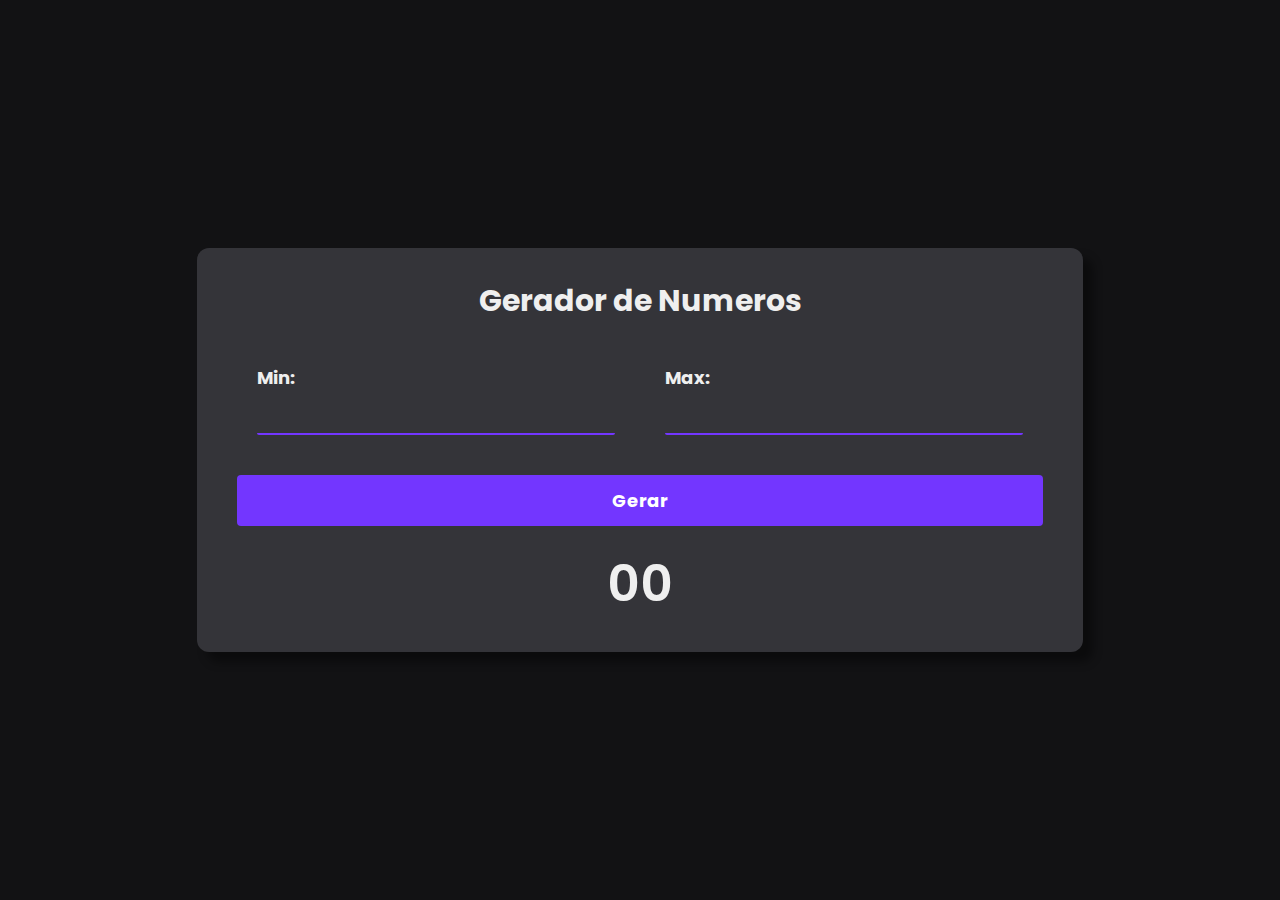
<file: GERADOR DE NUMEROS/index.html>
<!DOCTYPE html>
<html lang="pt-br">
<head>
    <meta charset="UTF-8">
    <meta http-equiv="X-UA-Compatible" content="IE=edge">
    <meta name="viewport" content="width=device-width, initial-scale=1.0">
    <link rel="stylesheet" href="assets/style.css">
    <title>Gerador de Numeros</title>
</head>
  <body>
    <div class="container">
     <h2>Gerador de Numeros</h2>

      <div class="input-group">
        <div class="input-field">
          <label for="min">Min:</label>
            <input id="min" type="number" name="min">
             </div>

             <div class="input-field">
            <label for="max">Max:</label>
         <input id="max" type="number" name="max">
        </div>
      </div>

      <button id="generate">Gerar</button>
      <div id="result">
        <span>
            00
        </span>
      </div>
    </div>
    <script type="text/javascript" src="assets/script.js"></script>
  </body>
</html>
</file>
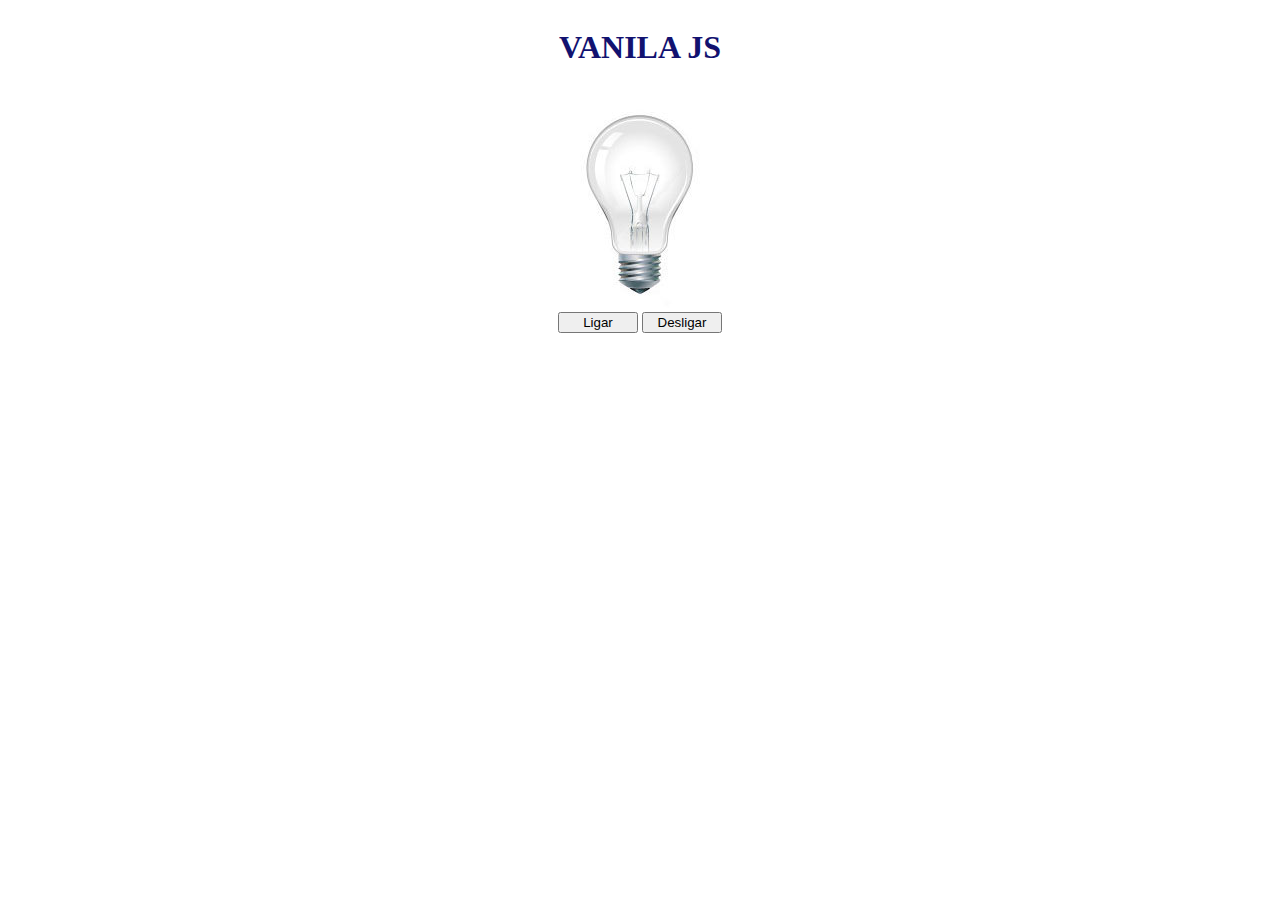
<file: LAMPADA/index.html>
<!DOCTYPE html>
<html lang="en">
<head>
    <meta charset="UTF-8">
    <meta http-equiv="X-UA-Compatible" content="IE=edge">
    <meta name="viewport" content="width=device-width, initial-scale=1.0">
    <link rel="stylesheet" href="style.css">
    <title>LAMPADA</title>
</head>
<body>
    
 <main>
     <header>
        <h1>VANILA JS</h1>
          </header>
            <div>
           <img src="./img/desligada.jpg" alt="lampada" id="lamp">
           </div>
          <div>
         <button id="turnOn">Ligar</button>
      <button id="turnOff">Desligar</button>
    </div>
 </main>
    <script src="./script.js"></script>
</body>
</html>
</file>
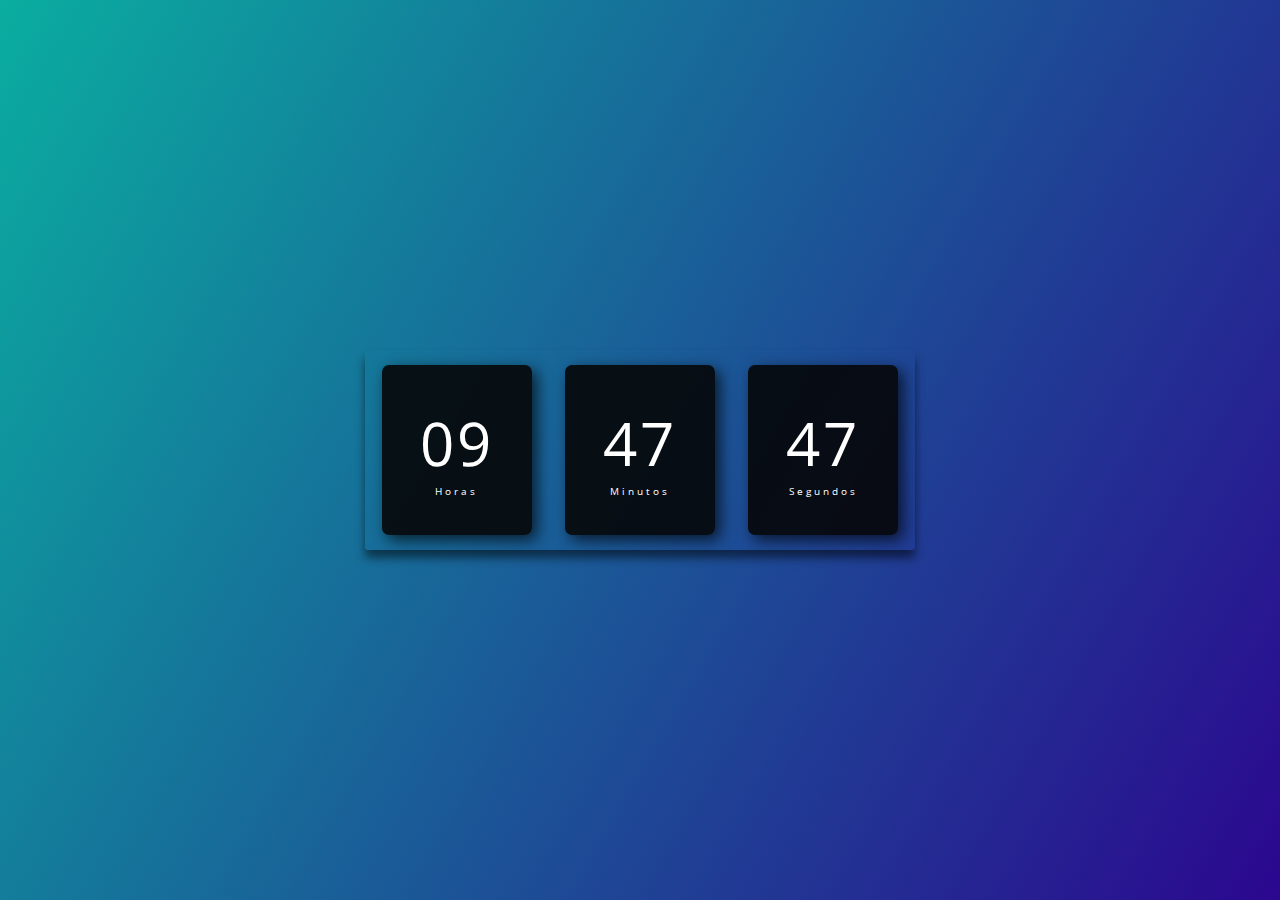
<file: RELÓGIO DIGITAL/index.html>
<!DOCTYPE html>
<html lang="pt-br">
<head>
    <meta charset="UTF-8">
    <meta http-equiv="X-UA-Compatible" content="IE=edge">
    <meta name="viewport" content="width=device-width, initial-scale=1.0">
    <link rel="stylesheet" href="assets/style.css">
    <title>Relogio Digital</title>
</head>

  <body>
     <div class="relogio">
       <div>
        <span id="horas">00</span>
        <span class="tempo">Horas</span>
         </div>

         <div>
          <span id="minutos">00</span>
          <span class="tempo">Minutos</span>
        </div>

        <div>
            <span id="segundos">00</span>
            <span class="tempo">Segundos</span>
          </div>
     </div>

     <script src="assets/script.js"></script>
  </body>

</html>
</file>
<file: GERADOR DE NUMEROS/assets/style.css>
@import url('https://fonts.googleapis.com/css2? família=Inter:wght@100;200;300;400;500;600;700;800;900&family=Poppins:ital,wght@0,100;0.200;0.300;0.600;0.700;0.900;1.500&display=swap');

*{
    font-family:Poppins, sans-serif;
    margin: 0;
    padding: 0;
    box-sizing: border-box;
}

body{
    background-color: #121214;
    width: 100%;
    min-height: 100vh;
    display: flex;
    align-items: center;
    justify-content: center;
}

.container{
    background-color: #343439;
    padding: 30px 40px;
    min-width: 470px;
    color: #efefef;
    box-shadow: 10px 10px 10px rgba(0,0,0,0.389);
    border-radius: 12px;
    display: flex;
    flex-direction: column;
    align-items: center;
}

.container h2{
    font-size: 30px;
    font-weight: 700;
    margin-bottom: 20px;
}

.input-group{
    display: flex;
   padding: 20px;
   gap: 50px;
}

.input-field{
    display: flex;
    flex-direction: column;
}

.input-field label{
    font-weight: bold;
    margin-bottom: 5px;
    font-size: 18px;
}

.input-field input{
    background-color: transparent;
    border: none;
    border-bottom: 2px solid #7336ff;
    font-size: 18px;
    border-radius: 2px;
    padding: 5px;
    color: #efefef;
}

.input-field input:focus{
    outline: none;
    border-bottom: 3px solid #7336ff;
}

#generate{
    background-color:#7336ff ;
    border: none;
    padding: 12px 20px;
    border-radius: 4px;
    width: 100%;
    margin: 20px 0px;
    color: #fff;
    font-weight: bold;
    font-size: 18px;
    cursor: pointer;
}

#result{
    font-size: 50px;
    font-weight: 600;
}
</file>
<file: LAMPADA/style.css>
body{
    color: rgb(18, 18, 112);
}

head, main{
 display: flex;
 flex-direction: column;
 align-items: center;
}

button{
    width: 80px;
    color: black;
}
</file>
<file: RELÓGIO DIGITAL/assets/style.css>
@import url('https://fonts.googleapis.com/css2? família=Inter:wght@100;200;300;400;500;600;700;800;900&family=Open+Sans:wght@300;400;500&família =Poppins:ital,wght@0,100;0.200;0.300;0.600;0.700;0.900;1.500&display=swap');

*{
    margin: 0;
    padding: 0;
    font-family: 'Open Sans', sans-serif;
}

body{
    height: 100vh;
    background: linear-gradient(120deg, #0aada0, #2b078f);
    display: flex;
    align-items: center;
    justify-content: center;
}

.relogio{
    display: flex;
    align-items: center;
    justify-content: space-around;
    height: 200px;
    width: 550px;
    background: transparent;
    border-radius: 3px;
    box-shadow: 0px 8px 10px rgba(0,0,0, .5);
}

.relogio div{
    height: 170px;
    width: 150px;
    display: flex;
    flex-direction: column;
    align-items: center;
    justify-content: center;
    color: #fff;
    background: rgba(5,5, 5, .9);
    box-shadow: 5px 5px 15px rgba(0,0,0,.7);
    border-radius: 7px;
    letter-spacing: 3px;
}

.relogio span{
    font-size: bolder;
    font-size: 60px;
}

.relogio span.tempo{
    font-size: 10px;
}
</file>
